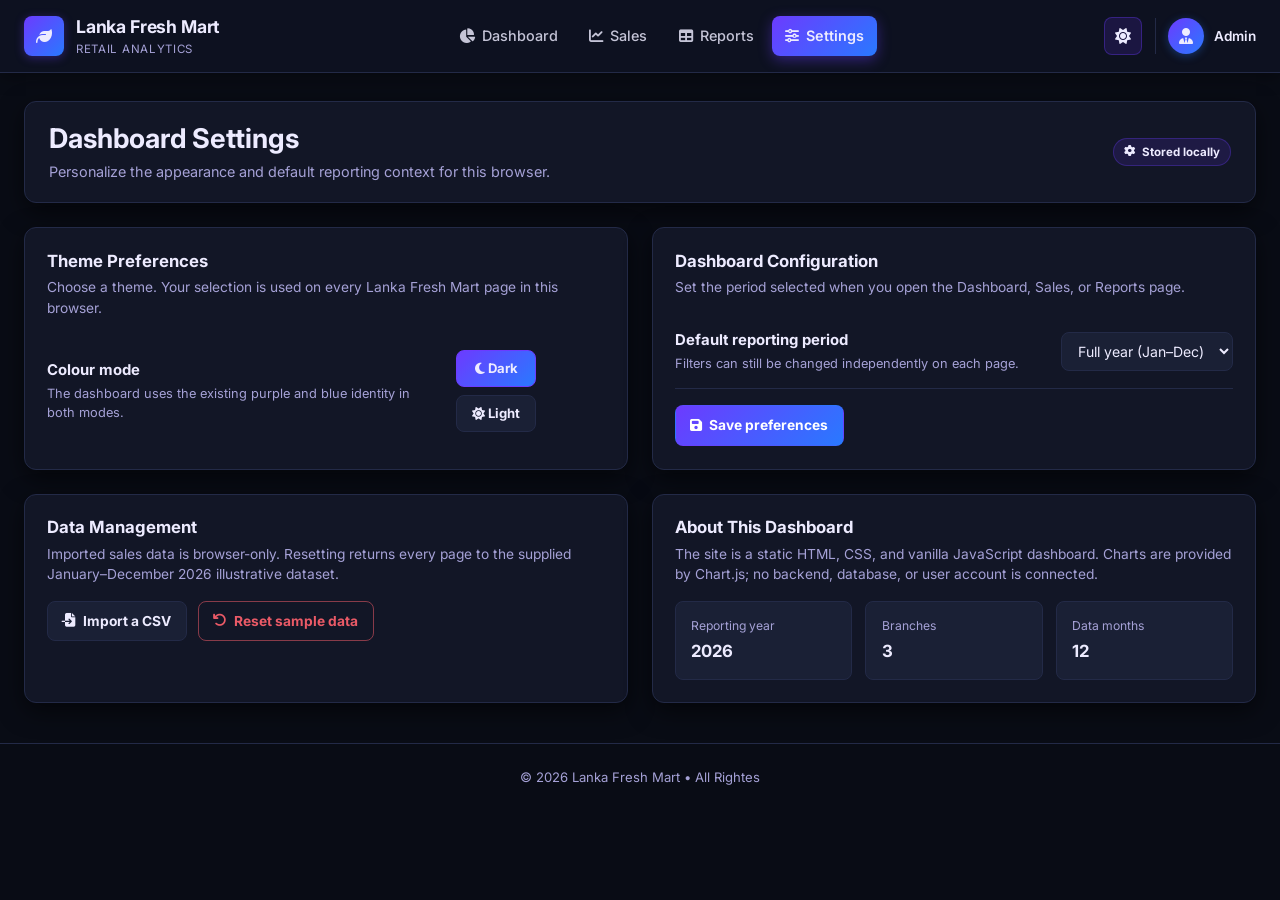
<file: settings.html>
<!DOCTYPE html>
<html lang="en">
<head>
  <meta charset="UTF-8">
  <meta name="viewport" content="width=device-width, initial-scale=1.0">
  <meta name="description" content="Lanka Fresh Mart dashboard settings">
  <title>Lanka Fresh Mart | Settings</title>
  <link rel="preconnect" href="https://fonts.googleapis.com">
  <link rel="preconnect" href="https://fonts.gstatic.com" crossorigin>
  <link href="https://fonts.googleapis.com/css2?family=Inter:wght@400;500;600;700&display=swap" rel="stylesheet">
  <link rel="stylesheet" href="https://cdnjs.cloudflare.com/ajax/libs/font-awesome/6.5.1/css/all.min.css">
  <link rel="stylesheet" href="style.css">
</head>
<body class="dark-theme" data-page="settings">
  <header class="site-header">
    <nav class="navbar" aria-label="Main navigation">
      <a href="index.html" class="brand" aria-label="Lanka Fresh Mart dashboard home">
        <span class="brand-icon" aria-hidden="true"><i class="fa-solid fa-leaf"></i></span>
        <span class="brand-text"><span class="brand-name">Lanka Fresh Mart</span><span class="brand-subtitle">Retail Analytics</span></span>
      </a>
      <ul class="nav-links" id="nav-links">
        <li><a href="index.html" class="nav-link"><i class="fa-solid fa-chart-pie" aria-hidden="true"></i> Dashboard</a></li>
        <li><a href="sales.html" class="nav-link"><i class="fa-solid fa-chart-line" aria-hidden="true"></i> Sales</a></li>
        <li><a href="reports.html" class="nav-link"><i class="fa-solid fa-table" aria-hidden="true"></i> Reports</a></li>
        <li><a href="settings.html" class="nav-link active" aria-current="page"><i class="fa-solid fa-sliders" aria-hidden="true"></i> Settings</a></li>
      </ul>
      <div class="nav-actions">
        <button type="button" class="theme-toggle" id="theme-toggle" aria-label="Toggle dark or light theme" title="Toggle dark or light theme"><i class="fa-solid fa-sun" id="theme-icon" aria-hidden="true"></i></button>
        <div class="user-profile" aria-label="Signed in as Admin">
          <span class="user-avatar" aria-hidden="true"><i class="fa-solid fa-user-tie"></i></span>
          <span class="user-info"><span class="user-name">Admin</span>
        </div>
        <button type="button" class="hamburger-btn" id="hamburger-btn" aria-label="Toggle navigation menu" aria-expanded="false" aria-controls="nav-links"><i class="fa-solid fa-bars" aria-hidden="true"></i></button>
      </div>
    </nav>
  </header>

  <main class="dashboard-container">
    <section class="dashboard-header" aria-labelledby="settings-title">
      <div class="header-text">
        <h1 id="settings-title">Dashboard Settings</h1>
        <p>Personalize the appearance and default reporting context for this browser.</p>
      </div>
      <span class="status-pill"><i class="fa-solid fa-gear" aria-hidden="true"></i>&nbsp; Stored locally</span>
    </section>

    <section class="settings-grid" aria-label="Dashboard settings">
      <article class="content-card">
        <h2>Theme Preferences</h2>
        <p>Choose a theme. Your selection is used on every Lanka Fresh Mart page in this browser.</p>
        <div class="setting-row">
          <div><h3>Colour mode</h3><p>The dashboard uses the existing purple and blue identity in both modes.</p></div>
          <div class="theme-choice-group" role="group" aria-label="Choose colour theme">
            <button class="theme-choice" type="button" data-theme-choice="dark"><i class="fa-solid fa-moon" aria-hidden="true"></i> Dark</button>
            <button class="theme-choice" type="button" data-theme-choice="light"><i class="fa-solid fa-sun" aria-hidden="true"></i> Light</button>
          </div>
        </div>
      </article>

      <article class="content-card">
        <h2>Dashboard Configuration</h2>
        <p>Set the period selected when you open the Dashboard, Sales, or Reports page.</p>
        <div class="setting-row">
          <div><h3>Default reporting period</h3><p>Filters can still be changed independently on each page.</p></div>
          <select class="form-select" id="settings-default-period" aria-label="Default reporting period">
            <option value="all">Full year (Jan–Dec)</option>
            <option value="q1">Q1 (Jan–Mar)</option>
            <option value="q2">Q2 (Apr–Jun)</option>
            <option value="q3">Q3 (Jul–Sep)</option>
            <option value="q4">Q4 (Oct–Dec)</option>
          </select>
        </div>
        <div class="button-row"><button class="button" type="button" id="save-settings"><i class="fa-solid fa-floppy-disk" aria-hidden="true"></i> Save preferences</button></div>
        <div class="status-message info" id="settings-status" role="status"></div>
      </article>

      <article class="content-card">
        <h2>Data Management</h2>
        <p>Imported sales data is browser-only. Resetting returns every page to the supplied January–December 2026 illustrative dataset.</p>
        <div class="button-row"><a class="button secondary" href="import.html"><i class="fa-solid fa-file-import" aria-hidden="true"></i> Import a CSV</a><button class="button danger" type="button" id="reset-data"><i class="fa-solid fa-arrow-rotate-left" aria-hidden="true"></i> Reset sample data</button></div>
        <div class="status-message info" id="data-reset-status" role="status"></div>
      </article>

      <article class="content-card">
        <h2>About This Dashboard</h2>
        <p>The site is a static HTML, CSS, and vanilla JavaScript dashboard. Charts are provided by Chart.js; no backend, database, or user account is connected.</p>
        <div class="summary-grid">
          <div class="summary-item"><span>Reporting year</span><strong>2026</strong></div>
          <div class="summary-item"><span>Branches</span><strong>3</strong></div>
          <div class="summary-item"><span>Data months</span><strong>12</strong></div>
        </div>
      </article>
    </section>
  </main>

  <footer class="site-footer"><p>© 2026 Lanka Fresh Mart • All Rightes </p></footer>
  <script src="data.js"></script>
  <script src="script.js"></script>
</body>
</html>
</file>
<file: style.css>
/* ==========================================================================
   Lanka Fresh Mart | Shared responsive multi-page dashboard stylesheet
   ========================================================================== */
:root {
  --bg-page: #f2f0ff;
  --bg-surface: #ffffff;
  --bg-surface-alt: #ece9ff;
  --bg-navbar: #120d2e;
  --text-primary: #12102b;
  --text-secondary: #5d5983;
  --text-inverse: #EDEBFF;
  --brand-primary: #6C3BFF;
  --brand-secondary: #2979FF;
  --border-color: #d6d0ff;
  --success: #32b478;
  --danger: #ea5a67;
  --warning: #e99a2d;
  --card-shadow: 0 4px 14px rgba(108, 59, 255, 0.1);
  --radius-md: 12px;
  --radius-sm: 8px;
  --transition-fast: 0.22s cubic-bezier(0.4, 0, 0.2, 1);
  --transition-smooth: 0.3s cubic-bezier(0.4, 0, 0.2, 1);
}

body.dark-theme {
  --bg-page: #090c15;
  --bg-surface: #121626;
  --bg-surface-alt: #1a2035;
  --bg-navbar: #0d1120;
  --text-primary: #EDEBFF;
  --text-secondary: #a5a1d6;
  --text-inverse: #EDEBFF;
  --border-color: #232a47;
  --card-shadow: 0 8px 24px rgba(0, 0, 0, 0.55);
}

* { box-sizing: border-box; margin: 0; padding: 0; }

html { scroll-behavior: auto; }

body {
  min-width: 320px;
  font-family: 'Inter', -apple-system, BlinkMacSystemFont, "Segoe UI", sans-serif;
  background: var(--bg-page);
  color: var(--text-primary);
  line-height: 1.5;
  transition: background-color var(--transition-smooth), color var(--transition-smooth);
}

button, select, input { font: inherit; }
button { cursor: pointer; }
a { color: inherit; }

::-webkit-scrollbar { width: 8px; height: 8px; }
::-webkit-scrollbar-track { background: var(--bg-page); }
::-webkit-scrollbar-thumb { background: rgba(108, 59, 255, 0.35); border-radius: 4px; }
::-webkit-scrollbar-thumb:hover { background: rgba(108, 59, 255, 0.6); }

/* Navigation */
.site-header {
  position: sticky;
  top: 0;
  z-index: 100;
  background: var(--bg-navbar);
  color: var(--text-inverse);
  border-bottom: 1px solid var(--border-color);
  box-shadow: 0 4px 16px rgba(0, 0, 0, 0.35);
}

.navbar {
  max-width: 1320px;
  min-height: 72px;
  margin: 0 auto;
  padding: 0.85rem 1.5rem;
  display: flex;
  align-items: center;
  justify-content: space-between;
  gap: 1rem;
  position: relative;
}

.brand {
  display: flex;
  align-items: center;
  gap: 0.75rem;
  text-decoration: none;
  min-width: max-content;
  transition: opacity var(--transition-fast);
}
.brand:hover { opacity: 0.94; }

.brand-icon {
  width: 40px;
  height: 40px;
  display: grid;
  place-items: center;
  border-radius: var(--radius-sm);
  background: linear-gradient(135deg, #6C3BFF, #2979FF);
  color: #EDEBFF;
  box-shadow: 0 2px 10px rgba(108, 59, 255, 0.35);
  transition: transform var(--transition-fast), box-shadow var(--transition-fast);
}
.brand:hover .brand-icon { transform: scale(1.05); box-shadow: 0 4px 14px rgba(108, 59, 255, 0.5); }

.brand-text, .user-info { display: flex; flex-direction: column; }
.brand-name { color: #EDEBFF; font-size: 1.1rem; font-weight: 700; letter-spacing: -0.01em; }
.brand-subtitle, .user-role { color: #a5a1d6; font-size: 0.72rem; letter-spacing: 0.06em; text-transform: uppercase; }

.nav-links {
  list-style: none;
  display: flex;
  align-items: center;
  justify-content: center;
  gap: 0.35rem;
}

.nav-link {
  display: flex;
  align-items: center;
  gap: 0.45rem;
  padding: 0.55rem 0.8rem;
  border-radius: var(--radius-sm);
  color: rgba(237, 235, 255, 0.82);
  font-size: 0.9rem;
  font-weight: 500;
  text-decoration: none;
  transition: background-color var(--transition-fast), color var(--transition-fast), transform var(--transition-fast), box-shadow var(--transition-fast);
}
.nav-link:hover {
  color: #EDEBFF;
  background: rgba(108, 59, 255, 0.18);
  transform: translateY(-1px);
  box-shadow: 0 0 12px rgba(108, 59, 255, 0.25);
}
.nav-link.active {
  color: #EDEBFF;
  font-weight: 600;
  background: linear-gradient(135deg, #6C3BFF, #2979FF);
  box-shadow: 0 4px 14px rgba(108, 59, 255, 0.4);
}

.nav-actions { display: flex; align-items: center; gap: 0.8rem; }

.theme-toggle, .hamburger-btn {
  width: 38px;
  height: 38px;
  display: grid;
  place-items: center;
  border: 1px solid rgba(108, 59, 255, 0.35);
  border-radius: var(--radius-sm);
  background: rgba(108, 59, 255, 0.15);
  color: #EDEBFF;
  transition: background var(--transition-fast), border-color var(--transition-fast), box-shadow var(--transition-fast), transform var(--transition-fast);
}
.theme-toggle:hover, .hamburger-btn:hover {
  background: rgba(108, 59, 255, 0.28);
  border-color: #6C3BFF;
  box-shadow: 0 0 12px rgba(108, 59, 255, 0.4);
  transform: translateY(-1px);
}
.hamburger-btn { display: none; font-size: 1.25rem; }

.user-profile {
  display: flex;
  align-items: center;
  gap: 0.65rem;
  padding-left: 0.75rem;
  border-left: 1px solid var(--border-color);
}
.user-avatar {
  width: 36px;
  height: 36px;
  display: grid;
  place-items: center;
  border-radius: 50%;
  background: linear-gradient(135deg, #6C3BFF, #2979FF);
  color: #EDEBFF;
  box-shadow: 0 2px 8px rgba(41, 121, 255, 0.35);
}
.user-name { color: #EDEBFF; font-size: 0.85rem; font-weight: 600; line-height: 1.2; }

/* Page layouts and cards */
.dashboard-container {
  width: min(1320px, 100%);
  margin: 0 auto;
  padding: 1.75rem 1.5rem 2.5rem;
  display: grid;
  grid-template-columns: 1fr;
  gap: 1.5rem;
}

.dashboard-header, .content-card, .chart-card, .table-card, .kpi-card {
  background: var(--bg-surface);
  border: 1px solid var(--border-color);
  border-radius: var(--radius-md);
  box-shadow: var(--card-shadow);
  transition: transform var(--transition-fast), box-shadow var(--transition-fast), border-color var(--transition-fast);
}

.dashboard-header {
  display: flex;
  align-items: center;
  justify-content: space-between;
  flex-wrap: wrap;
  gap: 1rem;
  padding: 1.25rem 1.5rem;
}
.dashboard-header:hover, .content-card:hover, .chart-card:hover, .table-card:hover {
  border-color: rgba(108, 59, 255, 0.4);
  box-shadow: 0 10px 25px rgba(0, 0, 0, 0.18), 0 0 16px rgba(108, 59, 255, 0.16);
}
.header-text h1 { font-size: clamp(1.3rem, 2.5vw, 1.7rem); line-height: 1.25; }
.header-text p { max-width: 760px; margin-top: 0.3rem; color: var(--text-secondary); font-size: 0.9rem; }

.header-controls, .field-group { display: flex; align-items: center; gap: 0.6rem; }
.control-label, .field-label { color: var(--text-secondary); font-size: 0.85rem; font-weight: 600; }

.period-select, .form-select, .file-input {
  min-height: 39px;
  padding: 0.5rem 0.75rem;
  border: 1px solid var(--border-color);
  border-radius: var(--radius-sm);
  background: var(--bg-surface-alt);
  color: var(--text-primary);
  font-size: 0.88rem;
}
.period-select:hover, .form-select:hover, .file-input:hover { border-color: rgba(108, 59, 255, 0.6); }
.period-select:focus, .form-select:focus, .file-input:focus {
  outline: none;
  border-color: #6C3BFF;
  box-shadow: 0 0 0 3px rgba(108, 59, 255, 0.22);
}

.kpi-grid {
  display: grid;
  grid-template-columns: repeat(4, minmax(0, 1fr));
  gap: 1.25rem;
}
.kpi-card { display: flex; align-items: center; gap: 1rem; padding: 1.25rem; min-height: 112px; }
.kpi-card:hover { transform: translateY(-3px); border-color: rgba(108, 59, 255, 0.45); }
.kpi-icon {
  width: 52px; height: 52px; flex: 0 0 52px;
  display: grid; place-items: center;
  border: 1px solid rgba(108, 59, 255, 0.3);
  border-radius: 12px;
  font-size: 1.35rem;
}
.kpi-icon-revenue, .kpi-icon-month { background: rgba(108, 59, 255, 0.16); color: #8b68ff; }
.kpi-icon-units, .kpi-icon-branch { background: rgba(41, 121, 255, 0.16); color: #4b94ff; }
.kpi-content { min-width: 0; display: flex; flex-direction: column; gap: 0.12rem; }
.kpi-label { color: var(--text-secondary); font-size: 0.75rem; font-weight: 700; letter-spacing: 0.04em; text-transform: uppercase; }
.kpi-value { color: var(--text-primary); font-size: clamp(1.2rem, 2vw, 1.5rem); line-height: 1.25; word-break: break-word; }
.kpi-meta { color: var(--text-secondary); font-size: 0.76rem; }

.charts-grid {
  display: grid;
  grid-template-columns: repeat(2, minmax(0, 1fr));
  gap: 1.5rem;
}
.chart-card { display: flex; flex-direction: column; gap: 1rem; padding: 1.35rem; min-width: 0; }
.chart-card.wide-chart { grid-column: 1 / -1; }
.chart-card:hover { transform: translateY(-2px); }
.chart-card-header { display: flex; align-items: flex-start; justify-content: space-between; gap: 0.75rem; }
.chart-card-header h2, .table-card h2, .content-card h2 { font-size: 1.05rem; line-height: 1.35; }
.chart-subtitle, .muted-text { color: var(--text-secondary); font-size: 0.82rem; }
.chart-badge, .status-pill {
  display: inline-flex;
  align-items: center;
  width: max-content;
  padding: 0.27rem 0.62rem;
  border: 1px solid rgba(108, 59, 255, 0.3);
  border-radius: 999px;
  background: rgba(108, 59, 255, 0.14);
  color: var(--text-primary);
  font-size: 0.72rem;
  font-weight: 700;
  white-space: nowrap;
}
.chart-canvas-wrapper { position: relative; min-height: 290px; height: 310px; width: 100%; }

.data-tables-grid, .two-column-grid {
  display: grid;
  grid-template-columns: repeat(2, minmax(0, 1fr));
  gap: 1.5rem;
}
.table-card, .content-card { padding: 1.35rem; }
.table-card > h2, .content-card > h2 { margin-bottom: 0.3rem; }
.table-card > p, .content-card > p { margin-bottom: 1rem; color: var(--text-secondary); font-size: 0.86rem; }

.table-responsive { overflow-x: auto; }
.data-table { width: 100%; border-collapse: collapse; font-size: 0.86rem; }
.data-table th, .data-table td {
  padding: 0.68rem 0.78rem;
  border-bottom: 1px solid var(--border-color);
  text-align: left;
  white-space: nowrap;
}
.data-table th { background: var(--bg-surface-alt); color: var(--text-primary); font-size: 0.78rem; font-weight: 700; }
.data-table td { color: var(--text-primary); }
.data-table tbody tr { transition: background var(--transition-fast); }
.data-table tbody tr:hover td { background: rgba(108, 59, 255, 0.08); }
.positive { color: var(--success); font-weight: 700; }
.negative { color: var(--danger); font-weight: 700; }
.neutral { color: var(--text-secondary); }

.insight-list { display: grid; gap: 0.75rem; list-style: none; }
.insight-list li {
  position: relative;
  padding: 0.82rem 0.9rem 0.82rem 2.35rem;
  border: 1px solid var(--border-color);
  border-radius: var(--radius-sm);
  background: var(--bg-surface-alt);
  color: var(--text-secondary);
  font-size: 0.87rem;
}
.insight-list li i { position: absolute; left: 0.85rem; top: 0.95rem; color: #8b68ff; }
.insight-list strong { color: var(--text-primary); }

.summary-grid { display: grid; grid-template-columns: repeat(3, minmax(0, 1fr)); gap: 0.85rem; }
.summary-item { padding: 0.95rem; border-radius: var(--radius-sm); background: var(--bg-surface-alt); border: 1px solid var(--border-color); }
.summary-item span { display: block; color: var(--text-secondary); font-size: 0.76rem; }
.summary-item strong { display: block; margin-top: 0.2rem; font-size: 1.05rem; }

.button-row { display: flex; flex-wrap: wrap; gap: 0.7rem; margin-top: 1rem; }
.button {
  display: inline-flex;
  align-items: center;
  justify-content: center;
  gap: 0.45rem;
  min-height: 40px;
  padding: 0.55rem 0.9rem;
  border: 1px solid transparent;
  border-radius: var(--radius-sm);
  background: linear-gradient(135deg, #6C3BFF, #2979FF);
  color: #fff;
  font-size: 0.86rem;
  font-weight: 700;
  text-decoration: none;
  transition: transform var(--transition-fast), box-shadow var(--transition-fast), opacity var(--transition-fast);
}
.button:hover { transform: translateY(-1px); box-shadow: 0 6px 16px rgba(108, 59, 255, 0.35); }
.button:disabled { cursor: not-allowed; opacity: 0.5; transform: none; box-shadow: none; }
.button.secondary { background: var(--bg-surface-alt); color: var(--text-primary); border-color: var(--border-color); }
.button.danger { background: transparent; color: var(--danger); border-color: rgba(234, 90, 103, 0.55); }

.import-layout { display: grid; grid-template-columns: minmax(0, 0.9fr) minmax(0, 1.1fr); gap: 1.5rem; align-items: start; }
.file-drop-area {
  display: grid;
  gap: 0.8rem;
  padding: 1rem;
  border: 1px dashed rgba(108, 59, 255, 0.65);
  border-radius: var(--radius-sm);
  background: var(--bg-surface-alt);
}
.file-drop-area label { color: var(--text-primary); font-weight: 700; font-size: 0.9rem; }
.file-hint { color: var(--text-secondary); font-size: 0.78rem; }
.status-message {
  display: none;
  margin-top: 1rem;
  padding: 0.8rem 0.9rem;
  border: 1px solid var(--border-color);
  border-radius: var(--radius-sm);
  font-size: 0.85rem;
}
.status-message.show { display: block; }
.status-message.success { color: var(--success); background: rgba(50, 180, 120, 0.11); border-color: rgba(50, 180, 120, 0.36); }
.status-message.error { color: var(--danger); background: rgba(234, 90, 103, 0.1); border-color: rgba(234, 90, 103, 0.36); }
.status-message.info { color: var(--text-secondary); background: var(--bg-surface-alt); }
.import-preview-empty { padding: 1.1rem; color: var(--text-secondary); text-align: center; border: 1px dashed var(--border-color); border-radius: var(--radius-sm); }

.settings-grid { display: grid; grid-template-columns: repeat(2, minmax(0, 1fr)); gap: 1.5rem; }
.setting-row { display: flex; align-items: center; justify-content: space-between; gap: 1rem; padding: 0.95rem 0; border-bottom: 1px solid var(--border-color); }
.setting-row:last-child { border-bottom: 0; }
.setting-row h3 { font-size: 0.93rem; }
.setting-row p { margin: 0.15rem 0 0; color: var(--text-secondary); font-size: 0.8rem; }
.theme-choice-group { display: flex; gap: 0.5rem; flex-wrap: wrap; }
.theme-choice {
  min-width: 80px;
  padding: 0.48rem 0.65rem;
  border: 1px solid var(--border-color);
  border-radius: var(--radius-sm);
  background: var(--bg-surface-alt);
  color: var(--text-primary);
  font-size: 0.82rem;
  font-weight: 700;
}
.theme-choice.selected { color: #EDEBFF; border-color: #6C3BFF; background: linear-gradient(135deg, #6C3BFF, #2979FF); }

.site-footer {
  padding: 1.5rem;
  border-top: 1px solid var(--border-color);
  color: var(--text-secondary);
  font-size: 0.82rem;
  text-align: center;
}

@media (max-width: 1120px) {
  .navbar { gap: 0.65rem; }
  .nav-link { padding: 0.52rem 0.62rem; font-size: 0.84rem; }
  .kpi-grid { grid-template-columns: repeat(2, minmax(0, 1fr)); }
}

@media (max-width: 900px) {
  .charts-grid, .data-tables-grid, .two-column-grid, .import-layout, .settings-grid { grid-template-columns: 1fr; }
  .chart-card.wide-chart { grid-column: auto; }
  .user-info { display: none; }
}

@media (max-width: 768px) {
  .navbar { min-height: 66px; padding: 0.75rem 1rem; }
  .hamburger-btn { display: grid; }
  .nav-links {
    position: absolute;
    top: 100%;
    right: 0;
    left: 0;
    display: flex;
    max-height: 0;
    padding: 0 1rem;
    overflow: hidden;
    flex-direction: column;
    align-items: stretch;
    opacity: 0;
    pointer-events: none;
    background: var(--bg-navbar);
    border-bottom: 1px solid rgba(108, 59, 255, 0.3);
    box-shadow: 0 8px 24px rgba(0, 0, 0, 0.45);
    transition: max-height 0.3s ease, opacity 0.25s ease, padding 0.25s ease;
  }
  .nav-links.open { max-height: 360px; padding: 0.75rem 1rem 1rem; opacity: 1; pointer-events: auto; }
  .nav-link { width: 100%; padding: 0.7rem 0.9rem; }
  .user-profile { padding-left: 0; border-left: 0; }
  .dashboard-container { padding: 1.15rem 1rem 2rem; gap: 1rem; }
  .dashboard-header { padding: 1.1rem; align-items: flex-start; flex-direction: column; }
  .header-controls, .field-group { width: 100%; align-items: flex-start; flex-direction: column; }
  .period-select, .form-select, .file-input { width: 100%; }
  .kpi-grid { grid-template-columns: 1fr; gap: 0.9rem; }
  .charts-grid { gap: 1rem; }
  .chart-card, .table-card, .content-card { padding: 1rem; }
  .chart-canvas-wrapper { min-height: 240px; height: 250px; }
  .chart-card-header { align-items: flex-start; flex-direction: column; }
  .summary-grid { grid-template-columns: 1fr; }
  .setting-row { align-items: flex-start; flex-direction: column; }
}

@media (max-width: 430px) {
  .brand-subtitle { display: none; }
  .nav-actions { gap: 0.45rem; }
  .theme-toggle, .hamburger-btn { width: 36px; height: 36px; }
  .kpi-card { padding: 1rem; }
  .data-table th, .data-table td { padding: 0.6rem; }
}

@media (prefers-reduced-motion: reduce) {
  *, *::before, *::after {
    animation-duration: 0.01ms !important;
    animation-iteration-count: 1 !important;
    scroll-behavior: auto !important;
    transition-duration: 0.01ms !important;
  }
}
</file>
